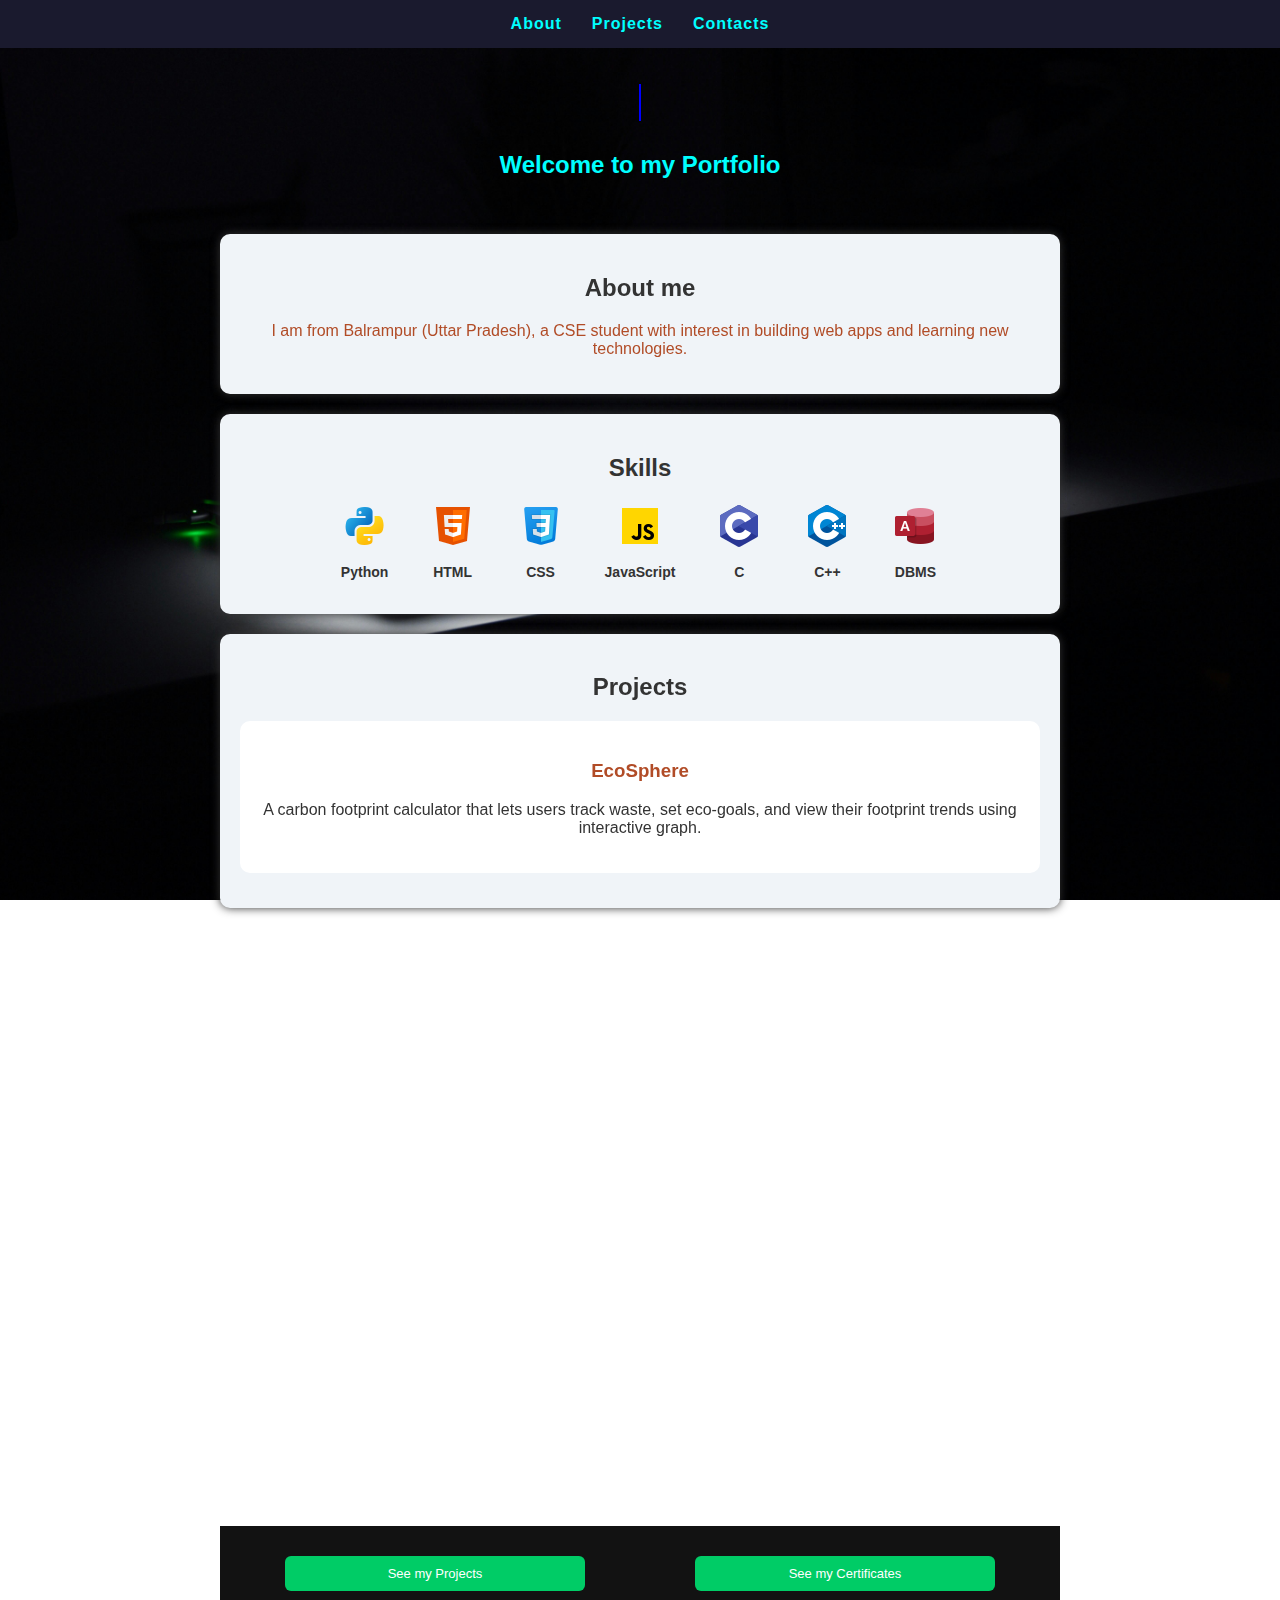
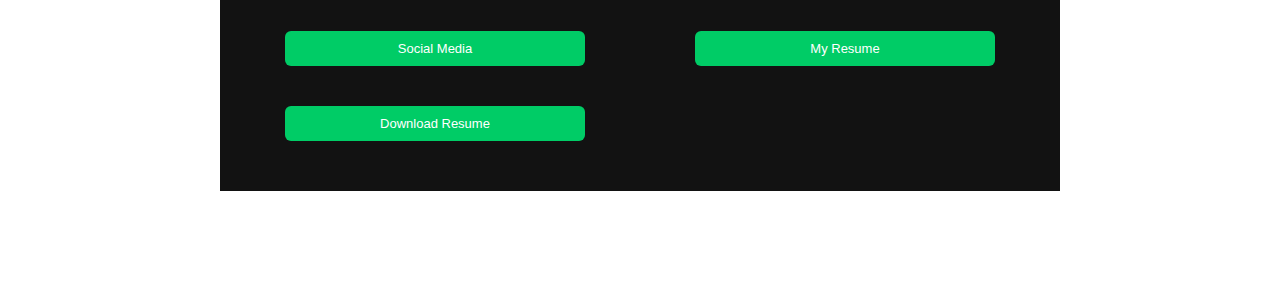
<file: index.html>
<!DOCTYPE html>
<html lang="en">
<head>
    <meta charset="UTF-8">
    <meta name="viewport" content="width=device-width, initial-scale=1.0">
    <title>RISHABH'S Portfolio</title>
    <link rel="stylesheet" href="https://unpkg.com/aos@2.3.1/dist/aos.css" />
</head>
<body>
    <nav class="navbar">
        <ul>
            <li><a href="#About">About</a></li>
            <li><a href="#projects">Projects</a></li>
            <li><a href="#contacts">Contacts</a></li>
        </ul>
    </nav>
    <div class="Header">
    <h1><span class="typing">Hi! I'm RISHABH MISHRA</h1>
    <h2>Welcome to my Portfolio</span></h2>
    </div>
    <section id="About" class="section-box" data-aos="fade-left" data-aos-delay="700" data-aos-duration="2500">
        <h2>About me</h2>
        <p>I am from Balrampur (Uttar Pradesh), a CSE student with interest in building web apps and learning new technologies.</p>
    </section>
    <section id="skills" class="section-box" data-aos="right" data-aos-delay="700" data-aos-duration="2000">
        <h2>Skills</h2>
        
        <div class="skills-grid ">
            <div class="skill-item">
                <img src="images/icons8-python-48.png" alt="Python" title="Python">
                <p>Python</p>
            </div>
            <div class="skill-item">
            <img src="images/icons8-html-48.png" alt="HTML" title="HTML">
            <p>HTML</p>
            </div>
            <div class="skill-item">
            <img src="images/icons8-css-48.png" alt="CSS" title="CSS">
            <p>CSS</p>
            </div>
            <div class="skill-item">
            <img src="images/icons8-javascript-48.png" alt="JavaScrip" title="JavaScript">
            <p>JavaScript</p>
            </div>
            <div class="skill-item">
            <img src="images/icons8-c-48.png" alt="C" title="C">
            <p>C</p>
            </div>
            <div class="skill-item">
            <img src="images/icons8-c-48-2.png" alt="C++" title="C++">
            <p>C++</p>
            </div>
            <div class="skill-item">
            <img src="images/icons8-microsoft-access-2019-48.png" alt="DBMS" title="DBMS">
            <p>DBMS</p>
            </div>

        </div>
    </section>
    <section id="projects" class="section-box" data-aos="fade-left" data-aos-delay="500" data-aos-duration="2000">
        <h2>Projects</h2>
        <div class="projects">
            <h3>  EcoSphere</h3>
            <p>   A carbon footprint calculator that lets users track waste, set eco-goals, and view their footprint trends using interactive graph.</p>
        </div>
    </section>
    <section id="education" class="section-box" data-aos="fade-right" data-aos-delay="500" data-aos-duration="2000">
        <h2>Education</h2>
        <div class="education">
        <p><b>B.Tech</b> in Computer Science and Engineering, Lovely Professional University, 2028</p>
        <p><b>Intermediate</b>, Adi Shakti Ma Pateshwari Public School, 2023</p>
        <p><b>Matriculation</b>, Adi Shakti Ma Pateshwari Public School, 2021</p>
        </div>
    </section>
    <section id="contacts" class="section-box" data-aos="fade-left" data-aos-delay="500" data-aos-duration="2000">
        <h2>Contacts</h2>
        <div class="Email">
            <h3>Email</h3>
            <p>rishabhcse123@gmail.com</p>
        </div>
        <div class="github">
            <h3>Github</h3>
            <a href="https://github.com/Rishabh21-CSE">github.com/Rishabh21-CSE</a>
        </div>
    </section>
    <script src="https://unpkg.com/aos@2.3.1/dist/aos.js"></script>
<script>
  AOS.init();
</script>

<div class="Buttons">
<button onclick="goToProjects()">See my Projects</button>
<button onclick="goToCertificates()">See my Certificates</button>
<button onclick="goToSocialPlatform()">Social Media</button>
<a href="My CV (1).pdf" target="_blank"><button>My Resume</button></a>
<a href="My CV (1).pdf" download><button>Download Resume</button></a>
</div>

<script>
    function goToProjects(){
        window.location.href="projects.html";
    }
</script>
<script>
    function goToCertificates(){
        window.location.href="certificates.html";
    }
</script>
<script>
    function goToSocialPlatform(){
        window.location.href="social.html";
    }
</script>
</body>
<link rel="stylesheet" href="style.css">
</html>
</file>
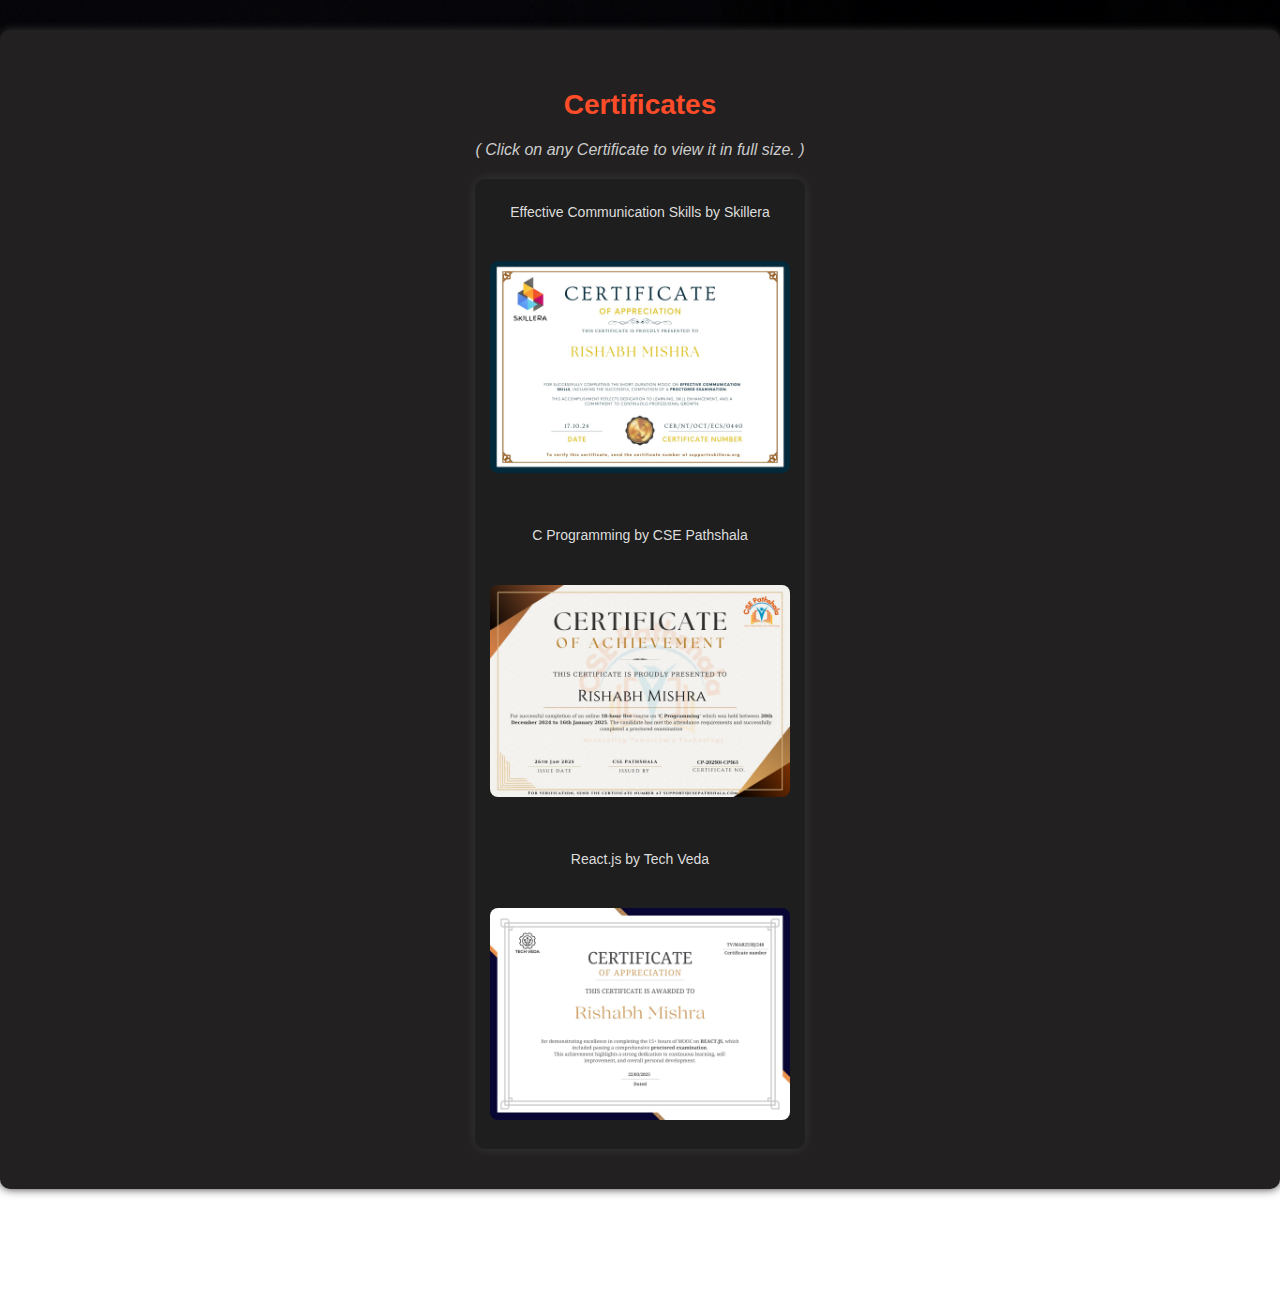
<file: certificates.html>
<!DOCTYPE html>
<html lang="en">
<head>
    <meta charset="UTF-8">
    <meta name="viewport" content="width=device-width, initial-scale=1.0">
    <title>Certificates</title>
    <link rel="stylesheet" href="style.css">
</head>
<body>
   <section id="certificates">
    <h1>Certificates</h1>
    <p class="info">( Click on any Certificate to view it in full size. )</p>
    <div class="certificates1">
        <h2>Effective Communication Skills by Skillera</h2>
        <a href="images/WhatsApp Image 2025-06-29 at 22.13.50.jpeg" target="_blank">
        <img src="images/WhatsApp Image 2025-06-29 at 22.13.50.jpeg" alt="certificates1"></a>
        
        <h2>C Programming by CSE Pathshala</h2>
        <a href="images/WhatsApp Image 2025-06-29 at 22.11.20.jpeg" target="_blank">
        <img src="images/WhatsApp Image 2025-06-29 at 22.11.20.jpeg" alt="certificates2"></a>

        <h2>React.js by Tech Veda</h2>
        <a href="images/WhatsApp Image 2025-06-29 at 22.10.22.jpeg" target="_blank">
        <img src="images/WhatsApp Image 2025-06-29 at 22.10.22.jpeg" alt="certificates3"></a>
    </div>
    
   </section> 
</body>
</html>
</file>
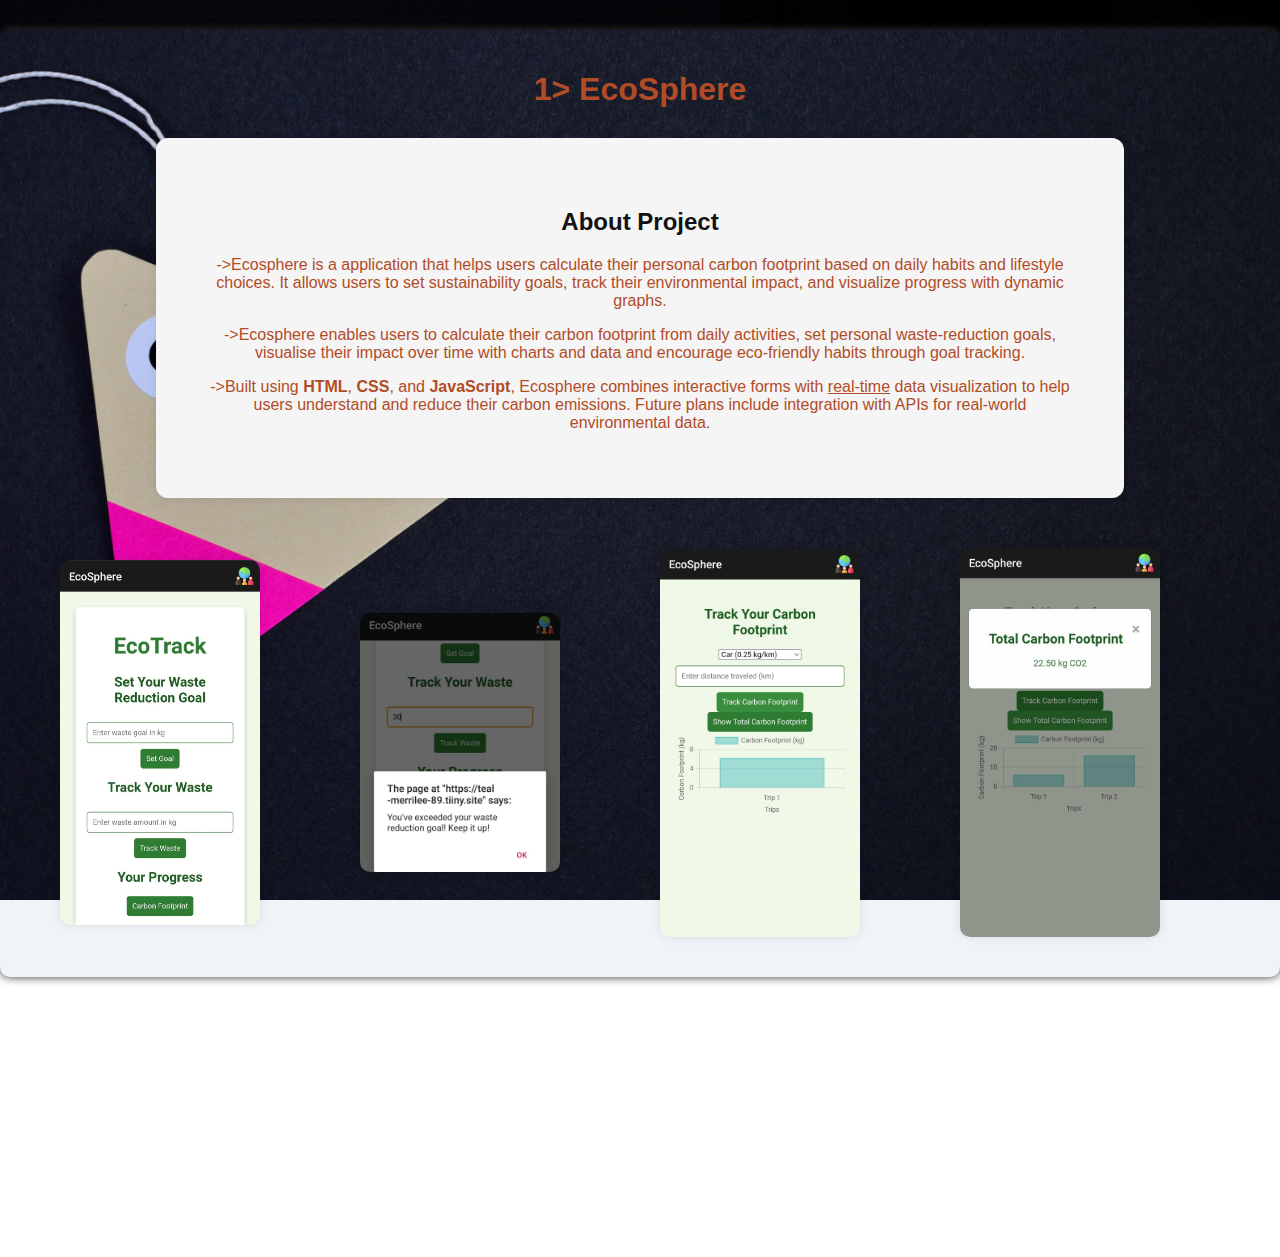
<file: projects.html>
<!DOCTYPE html>
<html lang="en">
<head>
    <meta charset="UTF-8">
    <meta name="viewport" content="width=device-width, initial-scale=1.0">
    <title>Projects</title>
</head>
<body>
    <section id="ecosphere">
    <h1>1> EcoSphere</h1>
    
    <div class="ecosphere">
    <h2>About Project</h2>
    <p>->Ecosphere is a application that helps users calculate their personal carbon footprint based on daily habits and lifestyle choices. It allows users to set sustainability goals, track their environmental impact, and visualize progress with dynamic graphs.</p>
    <p>->Ecosphere enables users to calculate their carbon footprint from daily activities, set personal waste-reduction goals, visualise their impact over time with charts and data and encourage eco-friendly habits through goal tracking.</p>
    <p>->Built using <b>HTML</b>, <b>CSS</b>, and <b>JavaScript</b>, Ecosphere combines interactive forms with <u>real-time</u> data visualization to help users understand and reduce their carbon emissions. Future plans include integration with APIs for real-world environmental data.</p>
    </div>
    <div class="images">
        <img src="images/WhatsApp Image 2025-06-29 at 13.36.55.jpeg" alt="image1">
        <!-- <img src="images/WhatsApp Image 2025-06-29 at 13.36.56.jpeg" alt="image2"> -->
        <img src="images/WhatsApp Image 2025-06-29 at 13.36.56 (1).jpeg" alt="image3">
        <img src="images/WhatsApp Image 2025-06-29 at 13.36.56 (2).jpeg" alt="image4">
        <img src="images/WhatsApp Image 2025-06-29 at 13.36.57.jpeg" alt="image5">
    </div>
    </section>
    <div style="height: 100px;"></div>

</body>
<link rel="stylesheet" href="style.css">
</html>
</file>
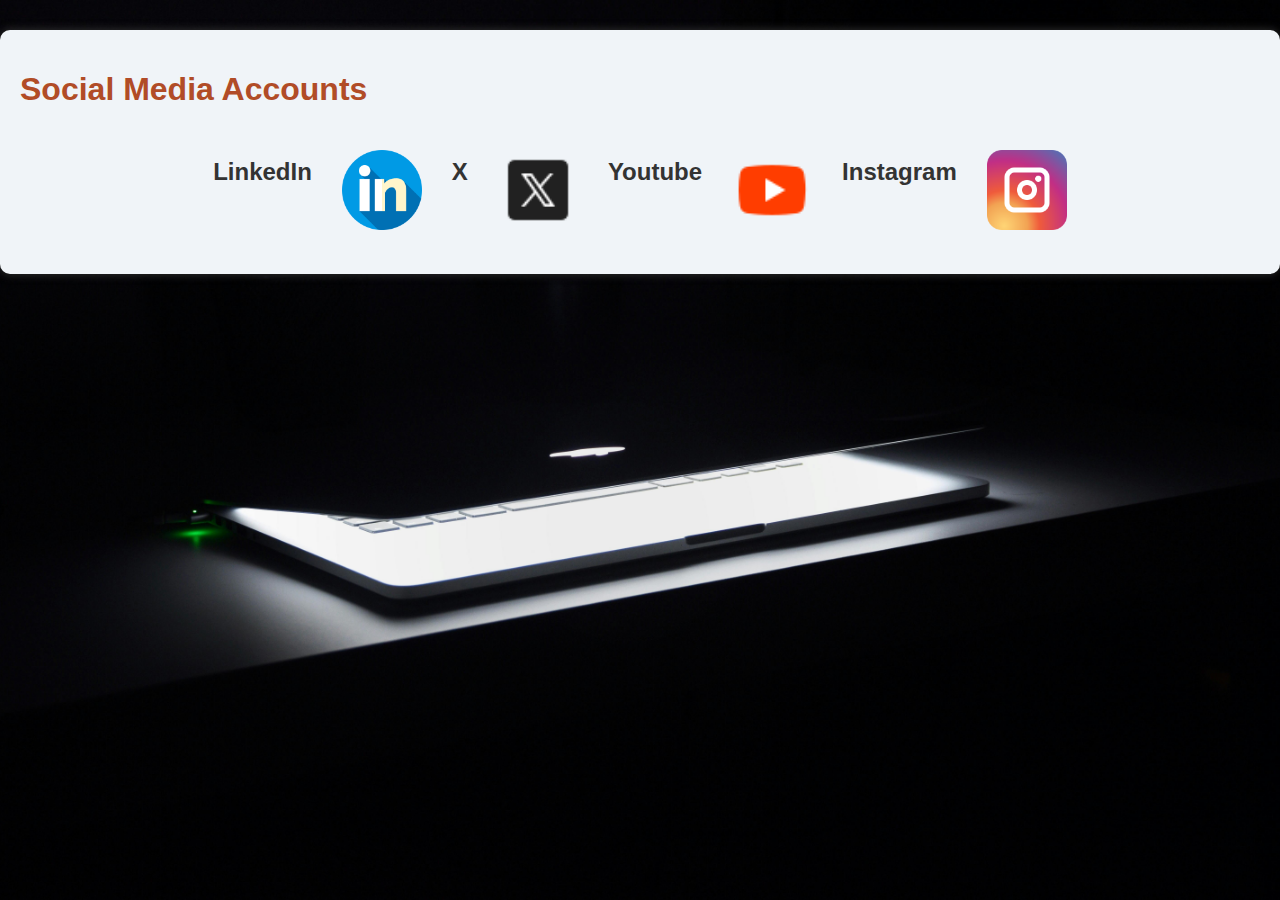
<file: social.html>
<!DOCTYPE html>
<html lang="en">
<head>
    <meta charset="UTF-8">
    <meta name="viewport" content="width=device-width, initial-scale=1.0">
    <title>Social Media</title>
</head>
<body>
    <section id="Social">
        <h1>Social Media Accounts</h1>
        <div class="Social">
            <h2>LinkedIn</h2>
            <a href="https://www.linkedin.com/in/rishabhmishra04/"><img src="images/linkedin_1377213.png" alt="Linkedin" title="LinkedIn"></a>
            <h2>X</h2>
            <a href="https://x.com/Rishabh47885907?t=Y8LahuRUS2D8NX2HlGXjrQ&s=09"><img src="images/icons8-x-48-2.png" alt="X" title="X"></a>
            <h2>Youtube</h2>
            <a href="https://youtube.com/@coderyt3e?si=PPNk1O9Yr0RrvJ61"><img src="images/icons8-youtube-48.png" alt="youtube" title="Youtube"></a>
            <h2>Instagram</h2>
            <a href="https://www.instagram.com/i_rishabh.m?utm_source=qr&igsh=MWNvc3QyNHEzM2lwYQ=="><img src="images/social_15527687.png" alt="instagram" title="Instagram"</a>
        </div>
    </section>
</body>
<link rel="stylesheet" href="style.css">
</html>
</file>
<file: style.css>
body{
    font-family: Arial, Helvetica, sans-serif;
    margin: 0;
    padding: 0;;
    background-image: url(images/pexels-danbuilds-633409.jpg);
    background-size: cover;
    background-position: center;
    background-repeat: no-repeat;
    background-attachment: fixed;
    color: #333;
}
html{
    scroll-behavior: smooth;
}


.navbar{
    background-color: #1a1a2e;
    position: sticky;
    top: 0;
    z-index: 100;
}
.navbar ul{
    display: flex;
    justify-content: center;
    list-style: none;
    gap: 30px;
    padding: 15px 0;
    margin: 0;
    letter-spacing: 1px;
    font-size: 16px;
    /* background-color: ; */
}
.navbar a{
    text-decoration: none;
    color: #00ffff;
    font-weight: bold;
    transition: all 0.3s ease-in-out;
    animation: glow 1.5s infinite alternate;
}
.navbar a:hover{
    text-shadow: 0 0 5px #00ffff,
    0 0 10px #00ffff,
    0 0 20px #00ffff;
    transform: scale(1.05);
}
@keyframes glow{
    0%, 100%{
        text-shadow: 0 0 5px #00ffff;
    }
    50%{
        text-shadow: 0 0 20px #00ffff;
    }
}


.Header {
    text-align: center;
    /* background-color: rgb(156, 120, 67); */
    border-radius: 5px;
    padding: 15px;
}
.Header h1 {
    color:aqua;
}
.Header h2{
    color:aqua;
}
.typing{
    display: inline-block;
    border-right: 2px solid #00f;
    white-space: nowrap;
    overflow: hidden;
    width: 0;
    animation: typing 2s steps(20, end) forwards, blink 0.7s step-end infinite;
}
@keyframes typing{
    from {width:0} to {width: 22ch; }
}
@keyframes blink{
    50%{border-color: transparent}
}


section{
    background-color: #f0f4f8;
    padding: 20px;
    border-radius: 10px;
    margin: 30px auto;
    box-shadow: 0 0 10px ;
    max-width: 800px
    rgba(0,0,0,0.1);
}
.section-box{
    max-width: 800px;
    margin: 20px auto;
    padding: 20px;
}


#About p, h1{
    color:rgb(177, 76, 39);

}
#About{
    background-color: #f0f4f8;
    text-align: center;
}


.projects{
    margin-bottom: 15px;
    background-color: #ffffff;
    border-radius: 10px;
    padding: 20px;
    min-height: 100px;
    text-align: center;
}
#projects p{
    color: #333333;
}
#projects h2{
    text-align: center;
}
#projects h3{
    color: rgb(177, 76, 39);
    text-align: center;
    /* background-color: aquamarine; */
}
.projects h3,p{
    text-align: center;
}


#education {
    background-color: #f0f4f8;
    text-align: center;
}
#education p{
    color: rgb(177, 76, 39);
}


#contacts h3{
    color: rgb(177, 76, 39);
}
#contacts p{
    color: blue;
}
#contacts h2{
    text-align: center;
}

.Email{
    margin-bottom: 10px;
    background-color: #ffffff;
    border-radius: 10px;
    padding: 10px;
    /* min-height: 100px; */
    text-align: center;
}
.email p{
    color: blue;
}
.github{
    margin-bottom: 10px;
    background-color: #ffffff;
    border-radius: 10px;
    padding: 10px;
    text-align: center;
}
.github a{
    color: blue;
    text-decoration: none;
}


@media (max-width: 600px){
    .navbar ul{
        flex-direction: column;
        align-items: center;
    }
    section{
        padding: 20px 10px;
    }
    h1,h2{
        font-size: smaller;
        text-align: center;
    }
}


.skills-grid {
    display: flex;
    gap: 40px;
    justify-content: center;
    flex-wrap: wrap;
    margin-top: 20px;
}
.skills-grid img{
    /* width: 60px;
    height: 60px; */
    object-fit: contain;
    transition: transform 0.3s ease-in-out;
}
.skills-grid img:hover{
    transform: scale(1.2);
    filter: drop-shadow(2px 2px 6px #00ffff);
}

.skill-item{
    flex-direction: column;
    display: flex;
    align-items: center;
    font-size: 14px;
    font-weight: 600;
    color: #333;
    max-width:fit-content;
}
.skill-item img{
    object-fit: contain;
}

#skill h2{
    border-bottom: 2px;
    display: inline-block;
    padding-bottom: 5px;
}
#skills h2{
    text-align: center;
}

.Buttons button{
    padding: 10px 15px;
    border-radius: 6px;
    background-color: #00cc66;
    color: white;
    text-align: center;
    border: none;
    justify-content: center;
    display: block;
    margin: 10px auto;
    cursor: pointer;
    transition: backgound 0.3s ease;
    font-size: 13px;
    box-shadow: 0 0 0px transparent;
    transition: 0.3s ease;
    min-width: 120px;
    width: 90%;
    max-width: 300px;
    
}

button:hover{
    background-color: #00b34a;
    box-shadow: 0 0 10px #28a745, 0 0 20px #28a745, 0 0 30px #28a745;
    transform: scale(1.02);
    transition: all 0.3s ease;
}

.Buttons{
    display: flex;
    justify-content: center;
    gap: 10px;
    margin-top: 10px;
    margin-bottom: 10px;
    background-color: #121212;
    max-width: 800px;
    margin: 30px auto;
    padding: 20px;
    flex-wrap: wrap;
    padding-bottom: 40px;


}
.Buttons a{
    text-decoration: none;
}



/* CSS of Projects.html */

.ecosphere {
    text-align: center;
    margin: 30px auto;
    padding: 50px;
    max-width: 70%;
    background-color: #f5f5f5;
    border-radius: 12px;
    box-shadow: 0 0 10px rgba(0,0,0,0.1);
    color: rgb(177, 76, 39);

}
#ecosphere{
    margin-bottom: 100px;
}

.images{
    display: flex;
    justify-content: center;
    flex-wrap: wrap;
    gap: 10px;
    padding: 10px;
    /* size: 20px 40px; */
    align-items: center;
    margin-left: 20px;
    max-width: 100%;
}
.images img{
    width: 200px;
    height: auto;
    border-radius: 10px;
    box-shadow: 0 0 10px rgba(0,0,0,0.1);
    transition: transform 0.3s;
}

.images img:hover{
    transform: scale(1.05);
}
.images{
    display: grid;
    grid-template-columns: repeat(auto-fit, minmax(200px, 1fr));
    gap: 20px;
    padding: 20px;
}
#ecosphere{
    background-image: url(images/pexels-padrinan-1111318.jpg);
    background-size: cover;
    background-position: center;
    background-repeat: no-repeat;
    background-attachment: fixed;
}
.ecosphere h2{
    color: #121212;
}
#ecosphere h1{
    text-align: center;
    /* background-color: #1a1a2e; */
    
}


/* Certificates CSS */

.certificates1 img{
    width: 100%;
    max-width: 500px;
    height: auto;
    border-radius: 8px;
    margin-bottom: 10px;
    transition: transform 0.3s ease;
    /* align-items: center; */
    /* justify-content: center; */
    /* box-shadow: 0 0 10px rgba(0,0,0,0.1);
    transition: transform 0.3s ease;
    display: block;
    max-width: 100%;
    margin: 0 auto;
    justify-content: center;
    font-size: 15px;
    background-color: rgb(34, 32, 32); */
}
.certificates1 h2{
    font-size: 14px;
    color: #ddd;
    font-weight: 500;
    margin-top: 10px;

}

.certificates1{
    display: grid;
    grid-template-columns: repeat(auto-fit, minmax(280px, 1fr));
    padding: 20px;
    justify-items: center;
    align-items: center;
    color: #f0f4f8;
    gap: 30px;
    max-width: 1000px;
    margin: auto;
}
.certificates1{
    background-color: #1e1e1e;
    padding: 15px;
    border-radius: 10px;
    box-shadow: 0 0 12px rgba(255, 255, 255, 0.1);
    transition: transform 0.3s;
    width: 100%;
    max-width: 300px;
}
/* @media (max-width:600px){
    .certificates1{
        padding: 10px;
    }
    .certificates1 img{
        width: 100%;
        max-width: 90vw;
    }
} */

@media (max-width: 480px) {
    .Buttons{
        flex-direction: column;
        align-items: center;
        width: 100%;
        margin: 10px 0;
    }
    .Buttons button{
        width: 80%;
        margin-bottom: 10px;
    }
}
@media (min-width: 768px){
    .Buttons{
        display: grid;
        grid-template-columns: repeat(2, 1fr);
        gap: 20px;
    }
}

/* .certificates1 img{
    max-width: 100%;
    height: auto;
    display: block;
    margin: auto;
} */
#certificates h1{
    text-align: center;
    font-size: 28px;
    color: #ff4c29;
    margin-bottom: 20px; 
}
#certificates{
     background-color: rgb(34, 32, 32);
     padding: 40px 20px;
}
.info{
    text-align: center;
    font-size: 16px;
    color: #cccccc;
    margin-top: 20px;
    margin-bottom: 20px;
    font-style: italic;
}

.bottom-buttons{
    position: fixed;
    bottom: 0;
    width: 100%;
}
body{
    padding-bottom: 80px;
}


/* social media css */
.Social{
    display: flex;
    flex-wrap: wrap;
    justify-content: center;
    gap: 30px;
    padding: 20px;

}
.Social img{
    width: 80px;
    /* max-width: 80px; */
    object-fit: contain;
    height: 80px;
    /* border-radius: 8px; */
    /* margin-bottom: 10px; */
    transition: transform 0.3s ease;
}
.Social img:hover{
    transform: scale(1.1);
}
.Social h2{
    margin-top: 8px;
    font-weight: bold;
}
</file>
